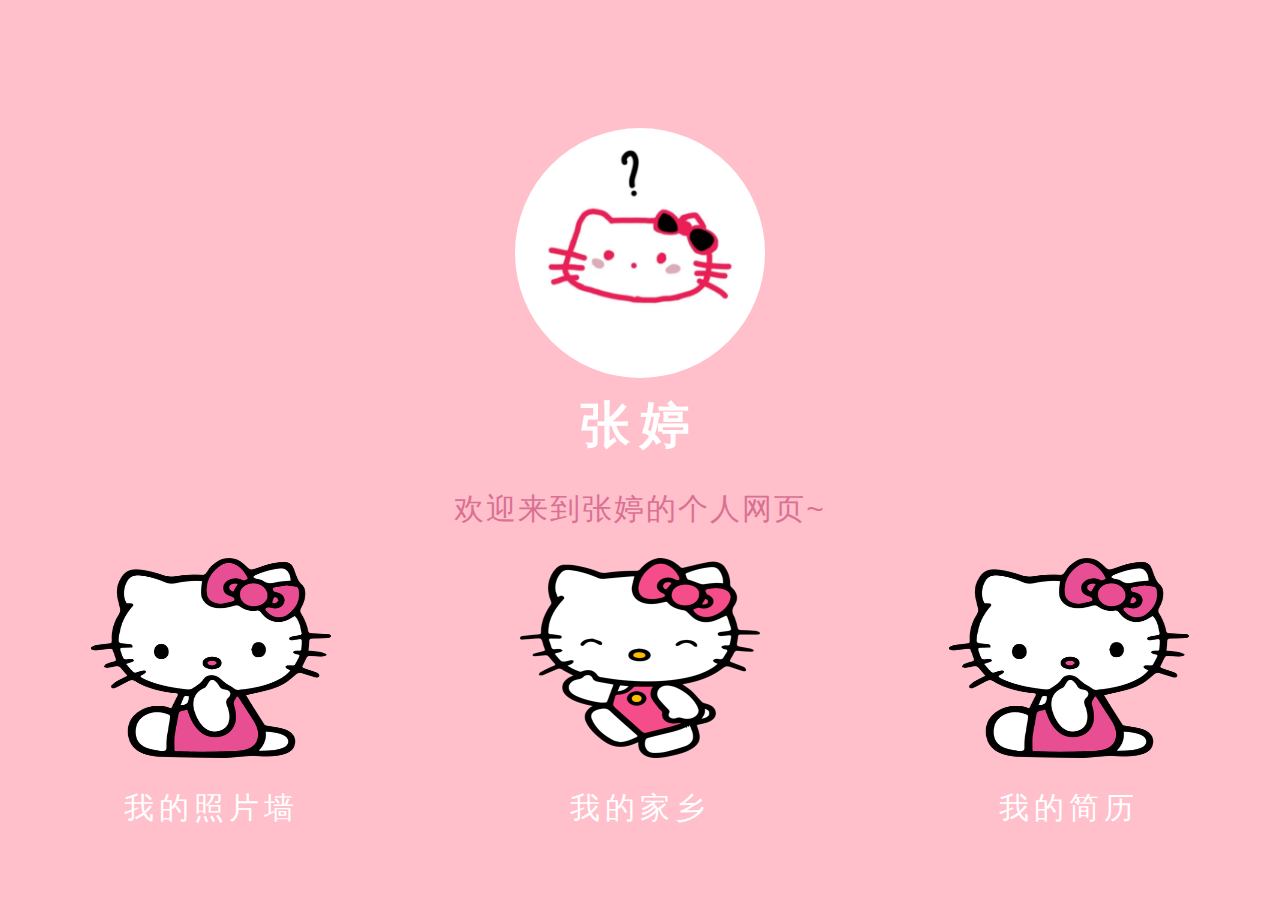
<file: index.html>
<!DOCTYPE html>
<html lang="en">
<head>
    <meta charset="UTF-8">
    <meta http-equiv="X-UA-Compatible" content="IE=edge">
    <meta name="viewport" content="width=device-width, initial-scale=1.0">
    <title>张婷个人网页</title>
    <link rel="stylesheet" href="./index.css">
</head>
<body>
    <div class="box">
      <div class="top" >
        <img src="../图片/个人头像.jpg" alt="">
        <h1>张婷</h1>
        <p>欢迎来到张婷的个人网页~</p>
      </div>
     <div class="bottom">
        <ul>
             <li>
                <a href="zp.html">
                    <img src="../图片/背景图6.png" alt="">
                    <span>我的照片墙</span>
                </a>
            </li>
            <li>
                <a href="ah.html">
                    <img src="../图片/背景图7.png" alt="">
                   <span>我的家乡</span>
                </a>
            </li><li>
                <a href="jl.html">
                    <img src="../图片/背景图6.png" alt="">
                    <span>我的简历</span>
                </a>
            </li>
        </ul>
     </div>
        
    </div>
   
</body>
</html>
</file>
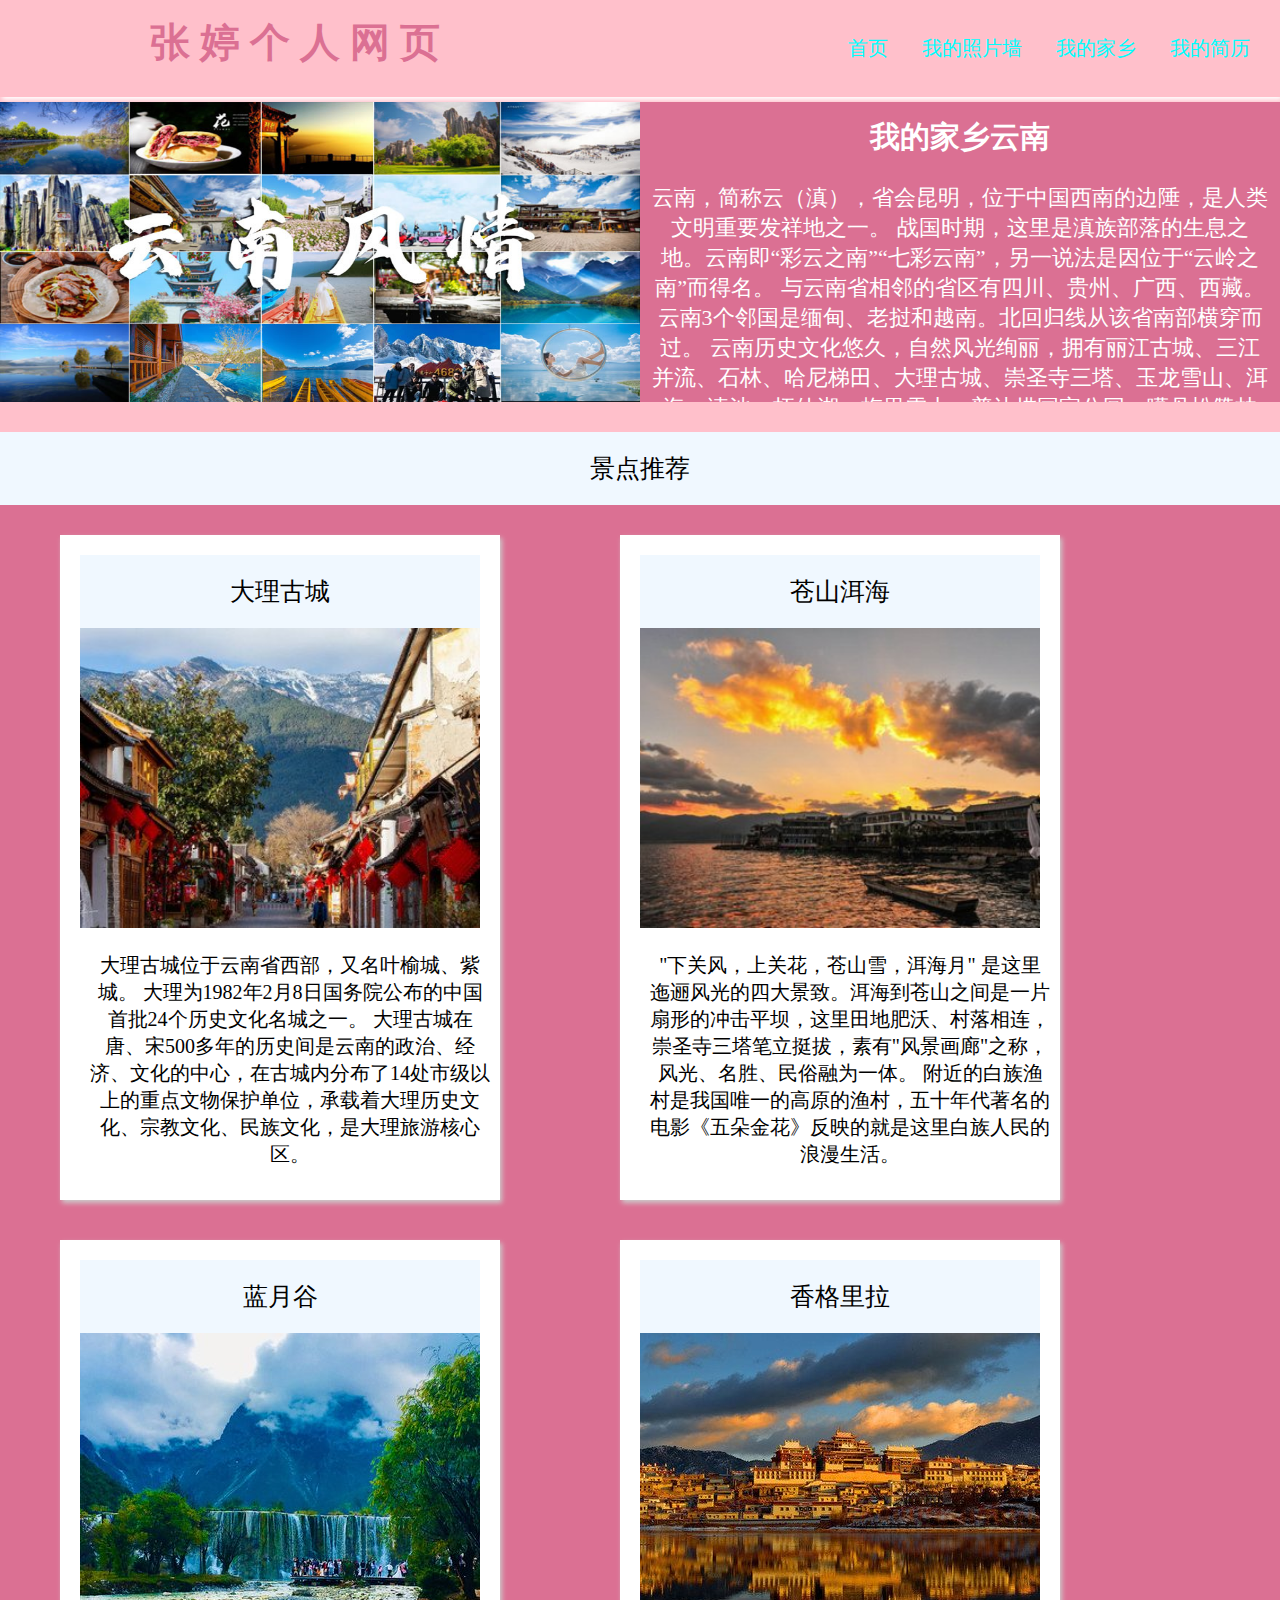
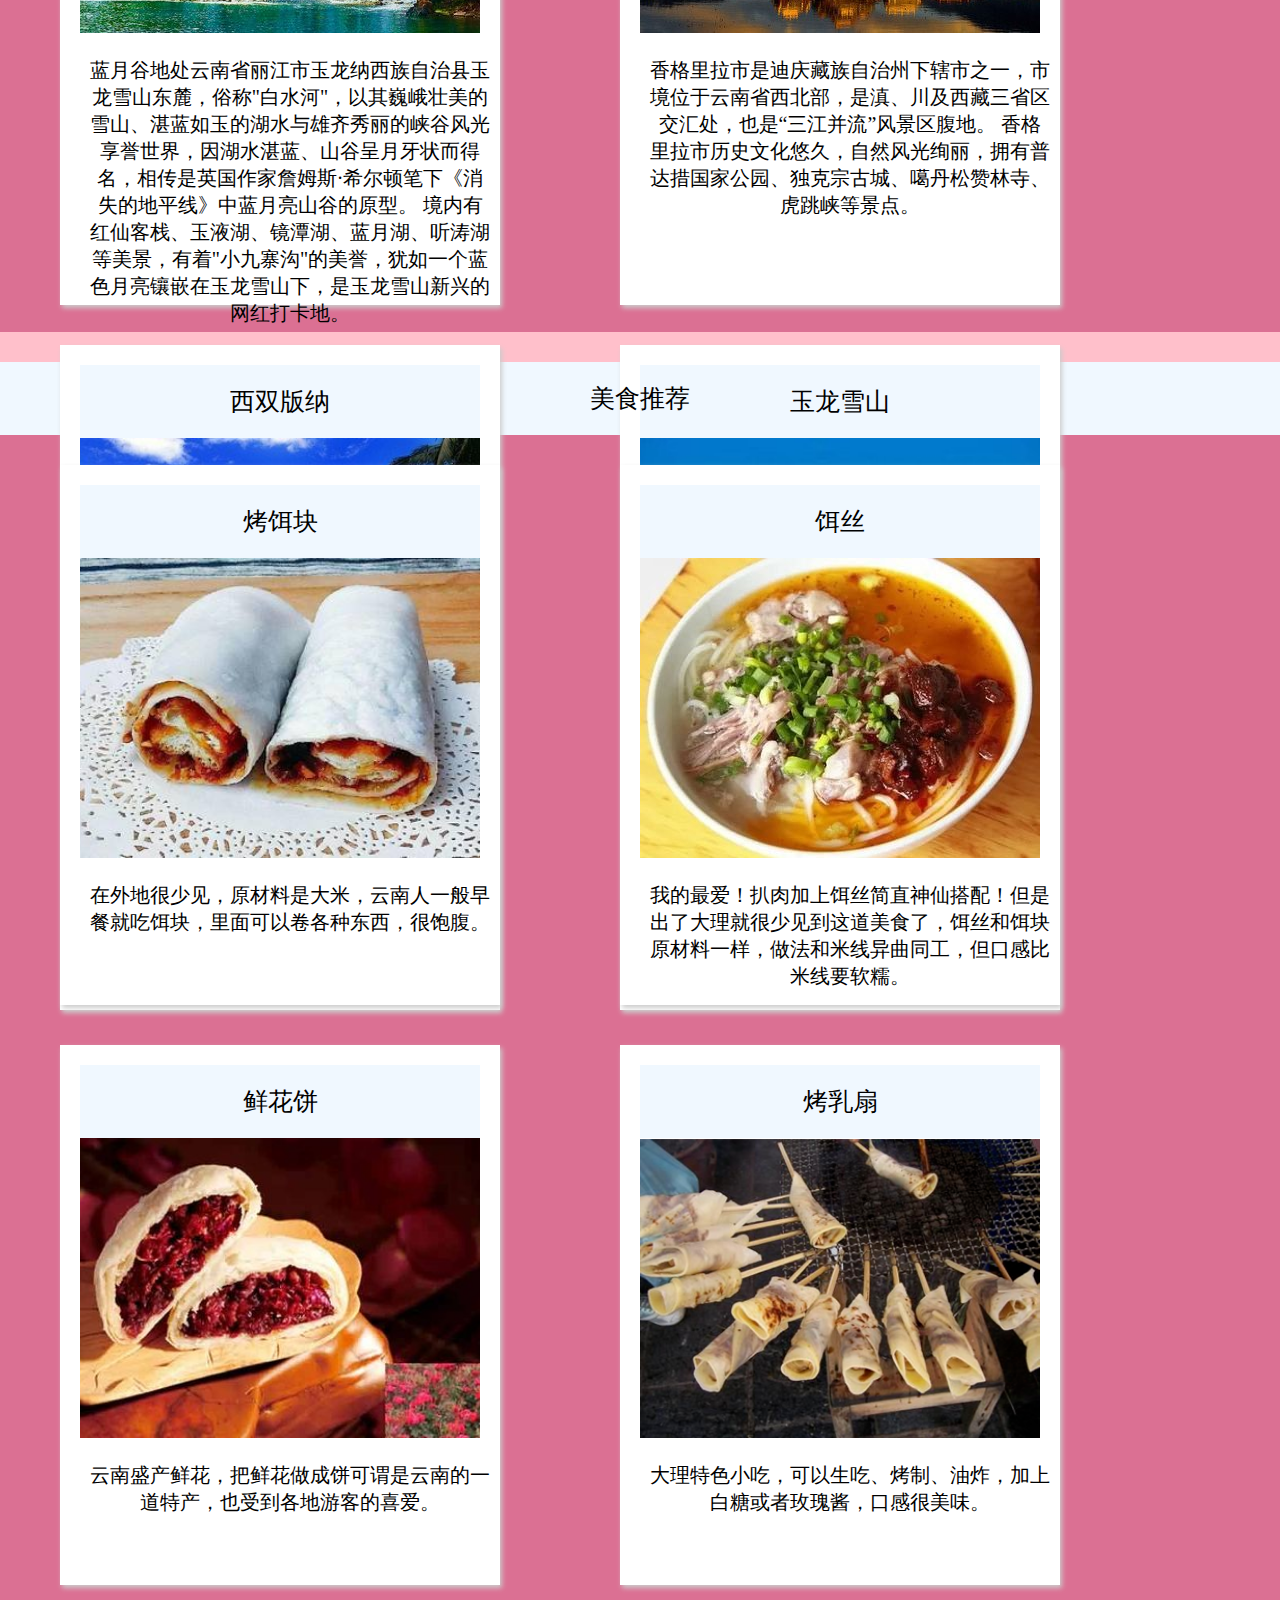
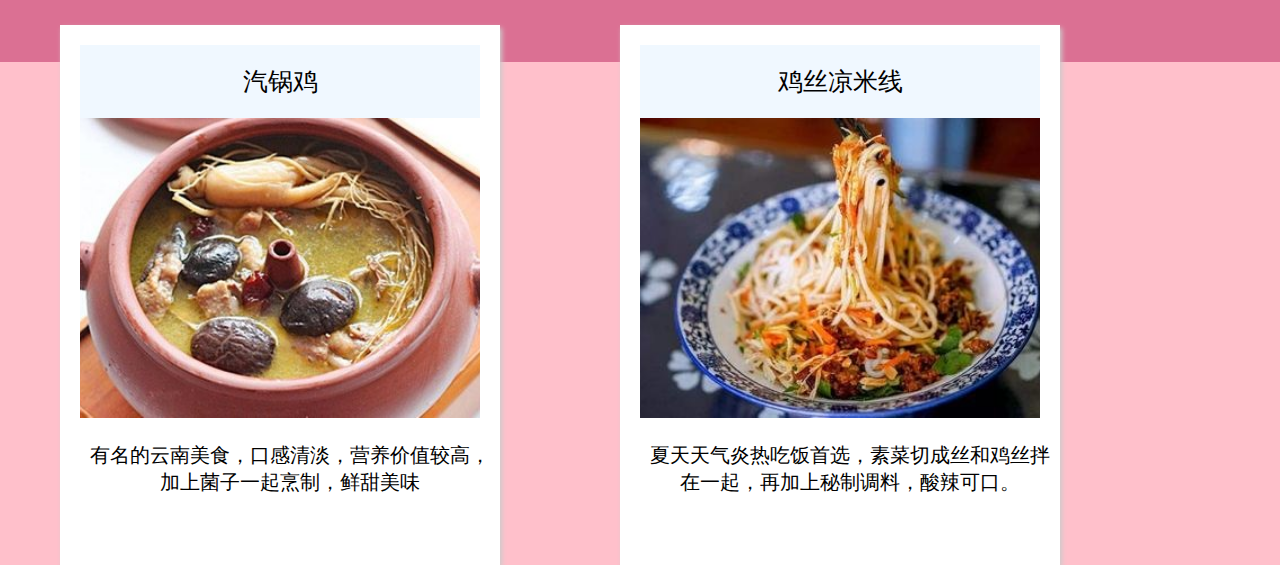
<file: ah.html>
<!DOCTYPE html>
<html lang="en">
<head>
    <meta charset="UTF-8">
    <meta http-equiv="X-UA-Compatible" content="IE=edge">
    <meta name="viewport" content="width=device-width, initial-scale=1.0">
    <title>家乡</title>
    <link rel="stylesheet"type="text/css" href="index.css">
</head>
<body>
    <header>
    <div class="nav">
        <div class="logo">
            <h1>张婷个人网页</h1>
        </div>
        <div class="mune">
            <ul>
                <li>
                    <a href="index.html">首页</a>
                </li>
                <li class="photo">
                    <a href="zp.html">我的照片墙</a>
                </li>
                <li class="active">
                    <a href="ah.html">我的家乡</a>
                </li>   
                <li class="introduce">
                    <a href="jl.html">我的简历</a>
                </li>           
            </ul>
        </div>
    </div>
    </header>
    <div class="bannerjx">
        <div class="leftjx">
            <img src="../图片/云南1.jpg" alt="">
        </div>
        <div class="rightjx">
            <h1>我的家乡云南</h1>
            <p>云南，简称云（滇），省会昆明，位于中国西南的边陲，是人类文明重要发祥地之一。

                战国时期，这里是滇族部落的生息之地。云南即“彩云之南”“七彩云南”，另一说法是因位于“云岭之南”而得名。
                
                与云南省相邻的省区有四川、贵州、广西、西藏。云南3个邻国是缅甸、老挝和越南。北回归线从该省南部横穿而过。
                
                云南历史文化悠久，自然风光绚丽，拥有丽江古城、三江并流、石林、哈尼梯田、大理古城、崇圣寺三塔、玉龙雪山、洱海、滇池、抚仙湖、梅里雪山、普达措国家公园、噶丹松赞林寺、西双版纳热带雨林等旅游景点。</p>
        </div>
    </div>
    <div class="box3">
        <p>景点推荐</p>
        <div class="jxphoto">
            <ul>
                <li>
                    <p>大理古城</p>
                       <img src="../图片/大理古城.jpg" alt="">
                       <span>大理古城位于云南省西部，又名叶榆城、紫城。
                        大理为1982年2月8日国务院公布的中国首批24个历史文化名城之一。
                        
                        大理古城在唐、宋500多年的历史间是云南的政治、经济、文化的中心，在古城内分布了14处市级以上的重点文物保护单位，承载着大理历史文化、宗教文化、民族文化，是大理旅游核心区。
                        
                        </span>
                   
               </li>
               <li>
                <p>苍山洱海</p>
                       <img src="../图片/苍山洱海.jpg" alt="">
                      <span>"下关风，上关花，苍山雪，洱海月" 是这里迤逦风光的四大景致。洱海到苍山之间是一片扇形的冲击平坝，这里田地肥沃、村落相连，崇圣寺三塔笔立挺拔，素有"风景画廊"之称，风光、名胜、民俗融为一体。
                        附近的白族渔村是我国唯一的高原的渔村，五十年代著名的电影《五朵金花》反映的就是这里白族人民的浪漫生活。</span>
                   
               </li>
               <li>
                   <p>蓝月谷</p>
                       <img src="../图片/蓝月谷.jpg" alt="">
                       <span>蓝月谷地处云南省丽江市玉龙纳西族自治县玉龙雪山东麓，俗称"白水河"，以其巍峨壮美的雪山、湛蓝如玉的湖水与雄齐秀丽的峡谷风光享誉世界，因湖水湛蓝、山谷呈月牙状而得名，相传是英国作家詹姆斯·希尔顿笔下《消失的地平线》中蓝月亮山谷的原型。

                        境内有红仙客栈、玉液湖、镜潭湖、蓝月湖、听涛湖等美景，有着"小九寨沟"的美誉，犹如一个蓝色月亮镶嵌在玉龙雪山下，是玉龙雪山新兴的网红打卡地。</span>
                   
               </li>
               <li>
                <p>香格里拉</p>
                    <img src="../图片/香格里拉.jpg" alt="">
                    <span>香格里拉市是迪庆藏族自治州下辖市之一，市境位于云南省西北部，是滇、川及西藏三省区交汇处，也是“三江并流”风景区腹地。
                        香格里拉市历史文化悠久，自然风光绚丽，拥有普达措国家公园、独克宗古城、噶丹松赞林寺、虎跳峡等景点。
                        
                        </span>
               
                </li>
                <li>
                <p>西双版纳</p>
                    <img src="../图片/西双版纳.jpg" alt="">
                    <span>西双版纳傣族自治州，是云南省的8个自治州之一，东北、西北与普洱市接壤，东南与老挝相连，西南与缅甸接壤，一江连六国，有4个国家级口岸。西双版纳地处热带北部边缘，属热带季风气候。</span>
           
                </li>
                <li>
                <p>玉龙雪山</p>
                    <img src="../图片/玉龙雪山.jpg" alt="">
                     <span>玉龙雪山在纳西语中被称为"欧鲁"，意为"天山"。其十三座雪峰连绵不绝，宛若一条"巨龙"腾越飞舞，故称为"玉龙"。又因其岩性主要为石灰岩与玄武岩，黑白分明，所以又称为"黑白雪山"。是纳西人的神山，传说纳西族保护神"三朵"的化身。

                        1984年，云南玉龙雪山省级自然保护区建立。2001年，玉龙雪山被评为4A级旅游景区。2007年5月，玉龙雪山被评为国家首批5A级旅游景区。</span>
       
                </li>
                </ul>
        </div>
    </div>
    <div class="box4">
        <p>美食推荐</p>
        <ul>
            <li>
                <p>烤饵块</p>
                   <img src="../图片/饵块.jpg" alt="">
                   <span>在外地很少见，原材料是大米，云南人一般早餐就吃饵块，里面可以卷各种东西，很饱腹。</span>
               
           </li>
           <li>
            <p>饵丝</p>
                   <img src="../图片/饵丝.jpg" alt="">
                  <span>我的最爱！扒肉加上饵丝简直神仙搭配！但是出了大理就很少见到这道美食了，饵丝和饵块原材料一样，做法和米线异曲同工，但口感比米线要软糯。</span>
               
           </li>
           <li>
               <p>鲜花饼</p>
                   <img src="../图片/鲜花饼.jpg" alt="">
                   <span>云南盛产鲜花，把鲜花做成饼可谓是云南的一道特产，也受到各地游客的喜爱。</span>
               
           </li>
           <li>
            <p>烤乳扇</p>
                <img src="../图片/乳扇.png" alt="">
                <span>大理特色小吃，可以生吃、烤制、油炸，加上白糖或者玫瑰酱，口感很美味。</span>
           
            </li>
            <li>
            <p>汽锅鸡</p>
                <img src="../图片/汽锅鸡.jpg" alt="">
                <span>有名的云南美食，口感清淡，营养价值较高，加上菌子一起烹制，鲜甜美味</span>
       
            </li>
            <li>
            <p>鸡丝凉米线</p>
                <img src="../图片/米线.jpg" alt="">
                 <span>夏天天气炎热吃饭首选，素菜切成丝和鸡丝拌在一起，再加上秘制调料，酸辣可口。</span>
   
            </li>
            
       </ul>
    </div>
</body>
</html>
</file>
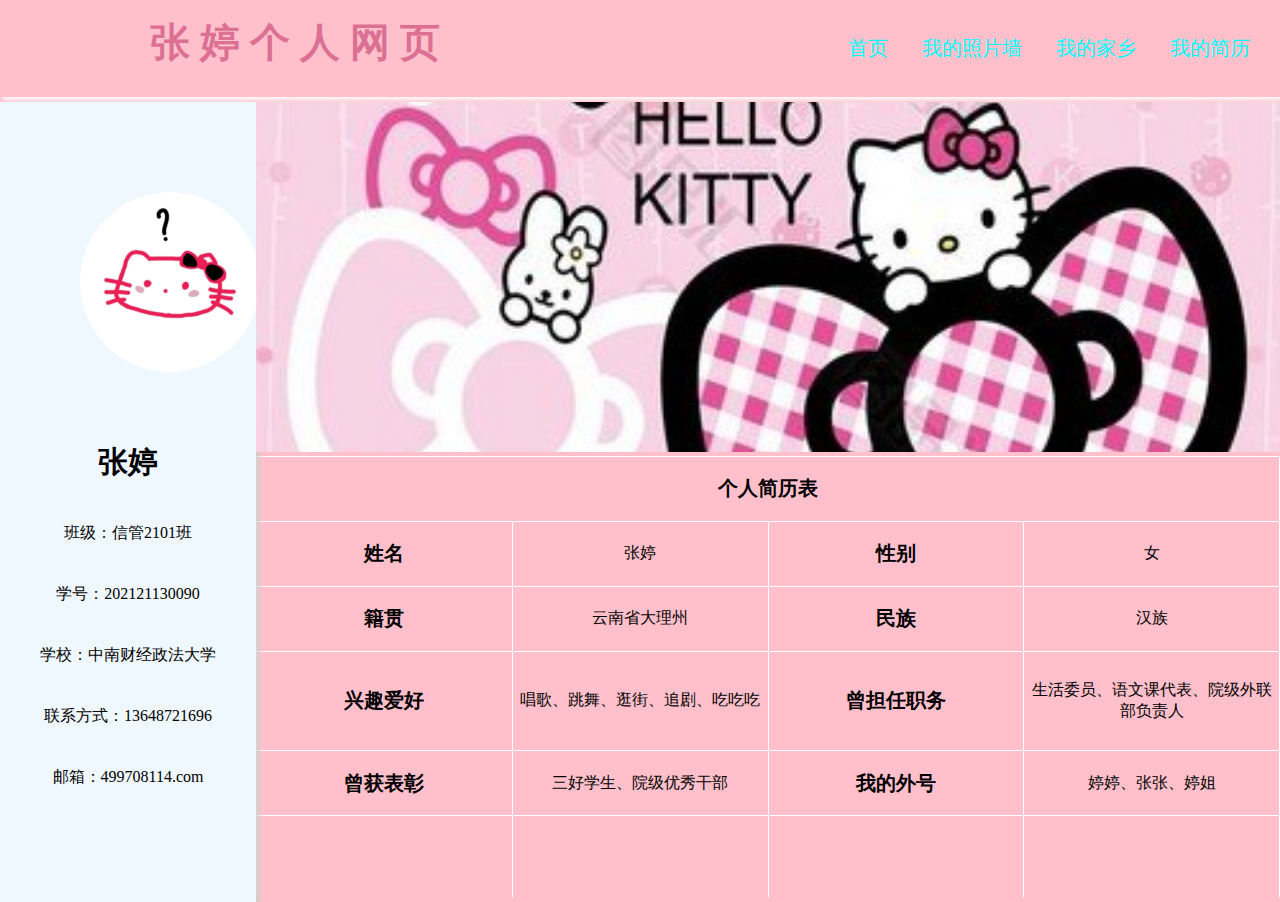
<file: jl.html>
<!DOCTYPE html>
<html lang="en">
<head>
    <meta charset="UTF-8">
    <meta http-equiv="X-UA-Compatible" content="IE=edge">
    <meta name="viewport" content="width=device-width, initial-scale=1.0">
    <title>简历</title>
    <link rel="stylesheet"type="text/css" href="index.css">
</head>
<body>
   
    <!--导航区-->
    <header>
     <div class="nav">
        <div class="logo">
            <h1>张婷个人网页</h1>
        </div>
        <div class="mune">
            <ul>
                <li>
                    <a href="index.html">首页</a>
                </li>
                <li class="photo">
                    <a href="zp.html">我的照片墙</a>
                </li>
                <li class="active">
                    <a href="ah.html">我的家乡</a>
                </li>   
                <li class="introduce">
                    <a href="jl.html">我的简历</a>
                </li>           
            </ul>
        </div>
     </div>
    </header>
    <!--左侧菜单-->
    <div class="container">
    <div class="left">
        <img src="../图片/个人头像.jpg" alt="">
        <h2>张婷</h2>
        <p>班级：信管2101班</p>
        <p>学号：202121130090</p>
        <p>学校：中南财经政法大学</p>
        <p>联系方式：13648721696</p>
        <p>邮箱：499708114.com</p>
    </div>

    <!--右侧内容区-->
    <div class="right">
            <div class="bannerjl">
                <img src="../图片/主页背景图2.jpg" alt="">
            </div>
            <table border="1"  >
                <tr>
                    <td colspan="4" class="mytitle">个人简历表</td>
                </tr>
                <tr>
                    <td  class="mytitle">姓名</td>
                    <td>张婷</td>
                    <td  class="mytitle">性别</td>
                    <td>女</td>
                </tr>
                <tr>
                    <td  class="mytitle">籍贯</td>
                    <td>云南省大理州</td>
                    <td class="mytitle">民族</td>
                    <td>汉族</td>
                </tr>
                <tr>
                    <td class="mytitle">兴趣爱好</td>
                    <td>唱歌、跳舞、逛街、追剧、吃吃吃</td>
                    <td  class="mytitle">曾担任职务</td>
                    <td>生活委员、语文课代表、院级外联部负责人</td>
                </tr>
                <tr>
                    <td  class="mytitle">曾获表彰</td>
                    <td>三好学生、院级优秀干部</td>
                    <td  class="mytitle">我的外号</td>
                    <td>婷婷、张张、婷姐</td>
                </tr>
                <tr>
                    <td class="mytitle">我的优点</td>
                    <td>我责任心较强，只要是自己负责的事情就会努力想办法做到成功；我善于观察，与人交谈时能做到让大家都处于愉悦的状态；
                        我审美在线，懂得色彩搭配；我时间观念很强，会在约定的时间提前到达或者完成任务；我习惯在事情开始前做一个大概的时间计划，以便事情顺利开展。</td>
                    <td  class="mytitle">我的缺点</td>
                    <td>我比较懒，怕麻烦的事情，与人相处较为内向，不容易交到新朋友，对科研比赛之类的积极性不够，容易乱买东西，激情下单，选择纠结困难者。</td>
                </tr>
            </table>
    </div>
    </div>
</body>
</html>
</file>
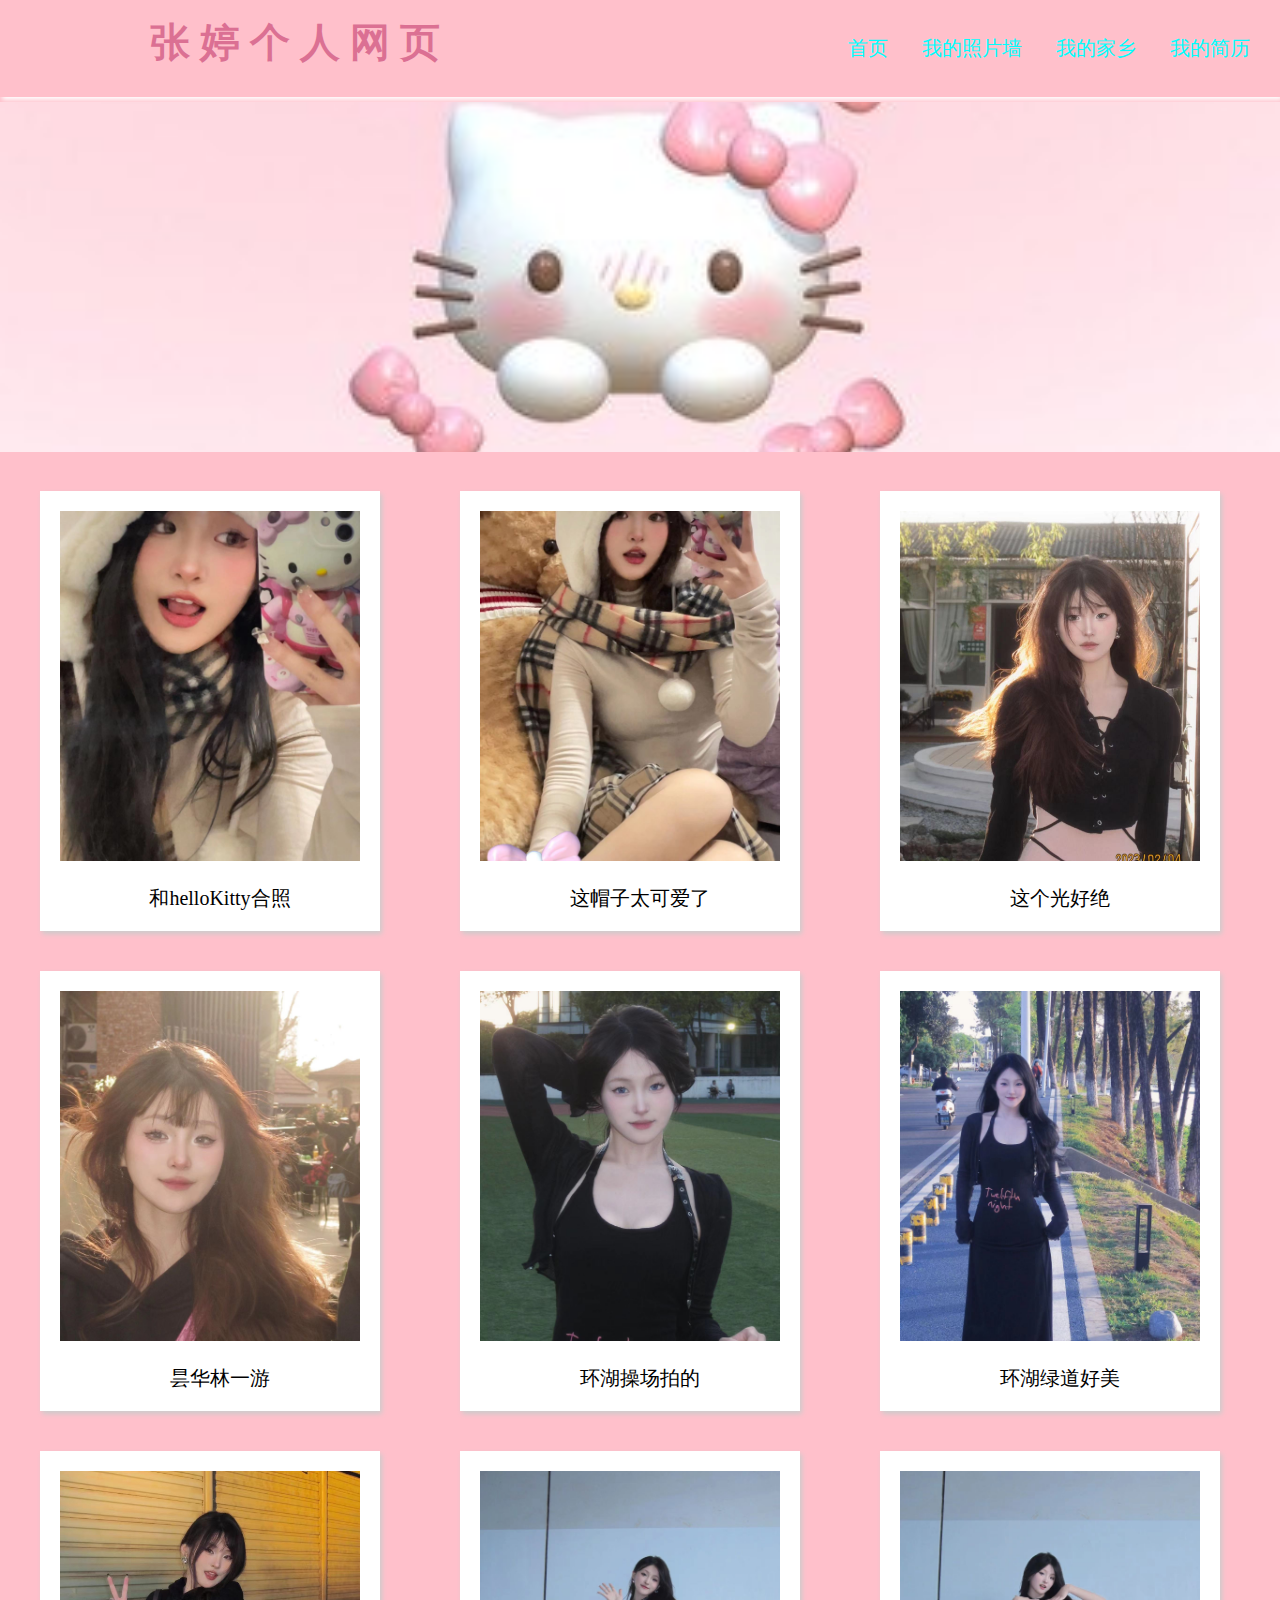
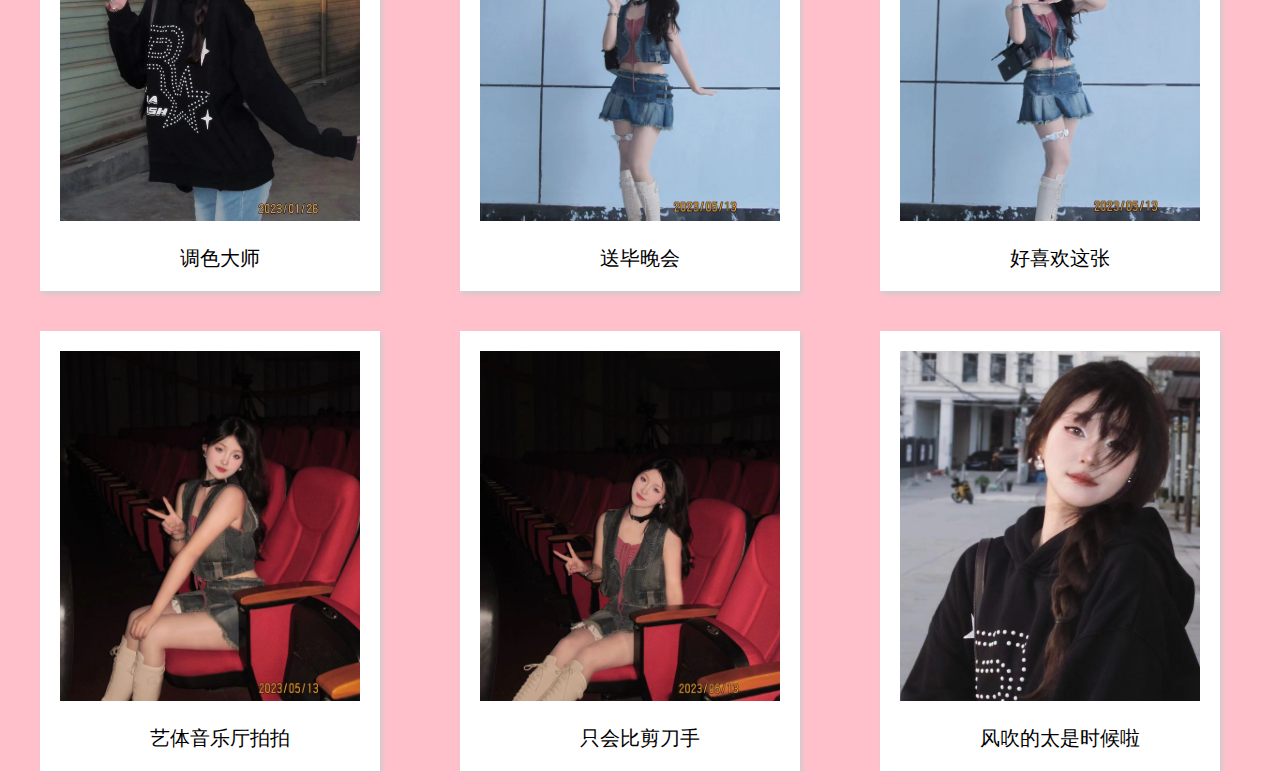
<file: zp.html>
<!DOCTYPE html>
<html lang="en">
<head>
    <meta charset="UTF-8">
    <meta http-equiv="X-UA-Compatible" content="IE=edge">
    <meta name="viewport" content="width=device-width, initial-scale=1.0">
    <title>照片</title>
    <link rel="stylesheet"type="text/css" href="index.css">
</head>
<body>
    <header>
     <div class="nav">
        <div class="logo">
            <h1>张婷个人网页</h1>
        </div>
        <div class="mune">
            <ul>
                <li>
                    <a href="index.html">首页</a>
                </li>
                <li class="photo">
                    <a href="zp.html">我的照片墙</a>
                </li>  
                <li class="active">
                    <a href="ah.html">我的家乡</a>
                </li>   
                <li class="introduce">
                    <a href="jl.html">我的简历</a>
                </li>           
            </ul>
        </div>
     </div>
    </header>
    <div class="banner">
        <img src="../图片/主页背景图4.jpg" alt="">
    </div>
    <div class="box2">
        <ul>
            <li>
                   <img src="../图片/照片1.jpg" alt="">
                   <span>和helloKitty合照</span>
               
           </li>
           <li>
                   <img src="../图片/照片2.jpg" alt="">
                  <span>这帽子太可爱了</span>
               
           </li>
           <li>
               
                   <img src="../图片/照片3.jpg" alt="">
                   <span>这个光好绝</span>
               
           </li>
           <li>
            
                <img src="../图片/照片5.jpg" alt="">
                <span>昙华林一游</span>
           
            </li>
            <li>
            
                <img src="../图片/照片7.jpg" alt="">
                <span>环湖操场拍的</span>
       
            </li>
            <li>
            
                <img src="../图片/照片8.jpg" alt="">
                 <span>环湖绿道好美</span>
   
            </li>
            <li>
              <img src="../图片/照片14.jpg" alt="">
              <span>调色大师</span>
        
            </li>
            <li>
                <img src="../图片/照片10.jpg" alt="">
                <span>送毕晚会</span>
          
              </li>
              <li>
                <img src="../图片/照片11.jpg" alt="">
                <span>好喜欢这张</span>
          
              </li>
              <li>
                <img src="../图片/照片12.jpg" alt="">
                <span>艺体音乐厅拍拍</span>
          
              </li>
              <li>
                <img src="../图片/照片13.jpg" alt="">
                <span>只会比剪刀手</span>
          
              </li>
              <li>
                <img src="../图片/照片15.jpg" alt="">
                <span>风吹的太是时候啦</span>
          
              </li>
       </ul>
    </div>
</body>
</html>
</file>
<file: index.css>
*{
    margin: 0;/*使页眉区无边距，去掉默认的margin：8px*/
    padding: 0;
}

body{
    font-size: 16px;
    background-color:  pink;/*使全部页面背景颜色统一*/
    width: 100%;
}

.box{
    display: flex;/*弹性布局*/
    flex-wrap: wrap;/*自动换行*/
    align-items: center;
    width: 100%;
    height: 100%;
}

.top{
    width: 100%;
    height:400px;
    background-color: pink;
    text-align: center;
    padding-top: 10%;
}
.top img{
    width: 250px;
    height: 250px;
    border-radius: 50%;/*设置边框圆角*/
}
.top h1{
    color: white;
    font-size: 50px;
    margin: 10px 0;
    letter-spacing: 10px;/*设置字间距*/
}
.top p{
    font-size: 30px;
    letter-spacing: 2px;
    font-family: sans-serif;
    margin: 10px 0;
    padding: 20px 0;
    color: palevioletred;
}
.bottom{
    width: 100%;
    background-color: pink;
    height: 350px;
}
.box ul{
    width: 100%;/*使三分块占满底部*/
    margin: auto;
    display: flex;/*弹性布局*/
    justify-content: space-between;/*弹性布局 两端对齐*/
    height: 350px;
}
.box ul li{
    width: 33%;/*分块宽度*/
    list-style: none;/*去掉文字前的小点*/
   text-align: center;
}
.box ul li a{
    text-decoration: none;/*去除下划线*/
    display: flex;/*弹性布局*/
    flex-wrap: wrap;/*自动换行*/
    justify-content: center;/*使下面三张图片居中*/
    width: 100%;
}
.box ul li img{
    width: 240px;
    height: 200px;
   padding: 30px;
}
.box ul li span{
    display: block;/*将元素设置为块级元素*/
    width: 100%;
    font-size: 30px;
    color:white;
    letter-spacing: 5px;/*设置字间距*/
}
/*导航*/
header{
    width:100%;
    box-shadow: 2px 3px 5px #fff;
}
.nav{
    width: 100%;
    color: palevioletred;
    display: flex;
    justify-content: space-between;
    padding: 15px 0;
    margin: 0 auto;
}
.nav ul{
    padding: 20px 30px;
}
.nav ul li a{
    text-decoration: none;/*去除下划线*/
    color:aqua;
    font-size: 20px;
}
.logo h1{
    font-size: 40px;
    letter-spacing: 3px;
    padding-left: 150px;
    letter-spacing: 10px;/*设置字间距*/
}
.nav ul li{
    display:     inline-block;/*使导航区横向排列*/
    margin-left: 30px;
}
.nav ul li a:hover{
    color:palevioletred/*伪类 设置导航区字体底色*/
};
.nav ul .photo span{
    text-decoration: none;/*去除下划线*/
    color:palevioletred;
    font-size: 20px;
}
/*照片墙*/
.banner img{
    width: 100%;
    height: 350px;
    margin: 5px 0;
    object-fit: cover;/*防止图片被挤压*/
}

.box2{
    margin-bottom: 30px;
    width: 100%;
   
    height: 1500px;
}
.box2 ul{
    width: 100%;/*使四分块占满底部*/
    margin: 10px 0;
    display: flex;/*弹性布局*/
    flex-wrap: wrap;/*自动换行*/
    float: left;/*使图片向左对齐*/
    height: 350px;
 
}
.box2 ul li{
    width: 300px;/*分块宽度*/
    height: 400px;
   text-align: center;
   list-style: none;/*去掉文字前的小点*/
   padding: 20px;
   margin: 20px 40px;/*使每张照片所在区域分布均匀*/
   background-color: #fff;
  box-shadow:2px 3px 5px  #ccc;/*使照片更立体*/
}

.box2 ul li img{
    width: 100%;
    height:350px;
   
    object-fit: cover;/*防止图片被挤压*/

}
.box2 ul li span{
    display: block;
    width: 100%;
    font-size: 20px;
    color: #000;;
   font-family:Cambria, Cochin, Georgia, Times, 'Times New Roman', serif;
    padding: 20px 10px ;
    text-align: center;
}
/*个人简历*/
.container{
    width: 100%;
    height: 800px;
}
.left{
    width: 20%;
    height: 100%;
    text-align: center;
    background-color: aliceblue;
    box-shadow:3px 4px 6px #ccc;
    float: left;
   margin-top: 5px;
}
.left img{
    display: block;
    width: 180px;
    height: 180px;
    border-radius: 50%;
    padding: 50px 20px;
    margin-left: 60px;
    margin-top: 40px;
   
}
.left h2{
    margin:20px 0;
    font-size: 30px;
}
.left p{
    margin: 40px 0;
    font-size: 16px;
}
.bannerjl img{
    width: 100%;
    height: 350px;
    margin-top:5px;
    object-fit: cover;/*防止图片被挤压*/
}
.right{
    width: 80%;
    height: 100%;
    overflow: hidden;/*触发bfc 使元素围绕浮动元素摆放*/
    overflow-y: auto;/*解决页面出现滚动条导致背景色未铺满的情况*/
}
.right table{
    width: 100%;
    height: 100%;
   border-color: #fff;
   margin-top: 0;
   border-collapse: collapse;
}
td{
    width: 25%;
    text-align: center;
}
.mytitle{
    font-weight: 800;
    font-size: 20px;
}
/*我的家乡*/
.bannerjx{
    width: 100%;
    height: 300px;
    margin-top: 5px;
}
.leftjx{
    width: 50%;
    height: 100%;
    float: left;/*向左浮动*/
    
}
.leftjx img{
    width: 100%;
    height: 100%;
   
}
.rightjx{
    width: 50%;
    height: 100%;
    text-align: center;
    overflow: hidden;/*触发bfc 使元素围绕浮动元素摆放*/
    background-color:palevioletred;
}
.rightjx p{
    padding:10px;
    font-size: 22px;
    color: #fff;
}
.rightjx h1{
    padding: 15px 10px;
    font-size: 30px;
    color: #fff;
}
.box3{
    margin-bottom: 30px;
    width: 100%;
   background-color: palevioletred;
    height: 1500px;
    margin-top: 30px;
}
.box3 p{
    padding: 20px;
    font-size: 25px;
    background-color: aliceblue;
    text-align: center;
}
.box3 ul{
    width: 100%;/*使三分块占满底部*/
    margin: 10px 0;
    display: flex;/*弹性布局*/
    flex-wrap: wrap;/*自动换行*/
    float: left;/*使图片向左对齐*/
    height: 350px;
 
}
.box3 ul li{
    width: 400px;/*分块宽度*/
    height: 625px;
   text-align: center;
   list-style: none;/*去掉文字前的小点*/
   padding: 20px;
   margin: 20px 60px;/*使每张照片所在区域分布均匀*/
   background-color: #fff;
  box-shadow:2px 3px 5px  #ccc;/*使照片更立体*/
}

.box3 ul li img{
    width: 100%;
    height:300px;
   
    object-fit: cover;/*防止图片被挤压*/

}
.box3 ul li span{
    display: block;
    width: 100%;
    font-size: 20px;
    color: #000;;
   font-family:Cambria, Cochin, Georgia, Times, 'Times New Roman', serif;
    padding: 20px 10px ;
    text-align: center;
}
.box4{
    margin-bottom: 30px;
    width: 100%;
   background-color: palevioletred;
    height: 1300px;
    margin-top: 30px;
}
.box4 p{
    padding: 20px;
    font-size: 25px;
    background-color: aliceblue;
    text-align: center;
}
.box4 ul{
    width: 100%;/*使三分块占满底部*/
    margin: 10px 0;
    display: flex;/*弹性布局*/
    flex-wrap: wrap;/*自动换行*/
    float: left;/*使图片向左对齐*/
    height: 350px;
 
}
.box4 ul li{
    width: 400px;/*分块宽度*/
    height: 500px;
   text-align: center;
   list-style: none;/*去掉文字前的小点*/
   padding: 20px;
   margin: 20px 60px;/*使每张照片所在区域分布均匀*/
   background-color: #fff;
  box-shadow:2px 3px 5px  #ccc;/*使照片更立体*/
}

.box4 ul li img{
    width: 100%;
    height:300px;
   
    object-fit: cover;/*防止图片被挤压*/

}
.box4 ul li span{
    display: block;
    width: 100%;
    font-size: 20px;
    color: #000;;
   font-family:Cambria, Cochin, Georgia, Times, 'Times New Roman', serif;
    padding: 20px 10px ;
    text-align: center;
}
</file>
